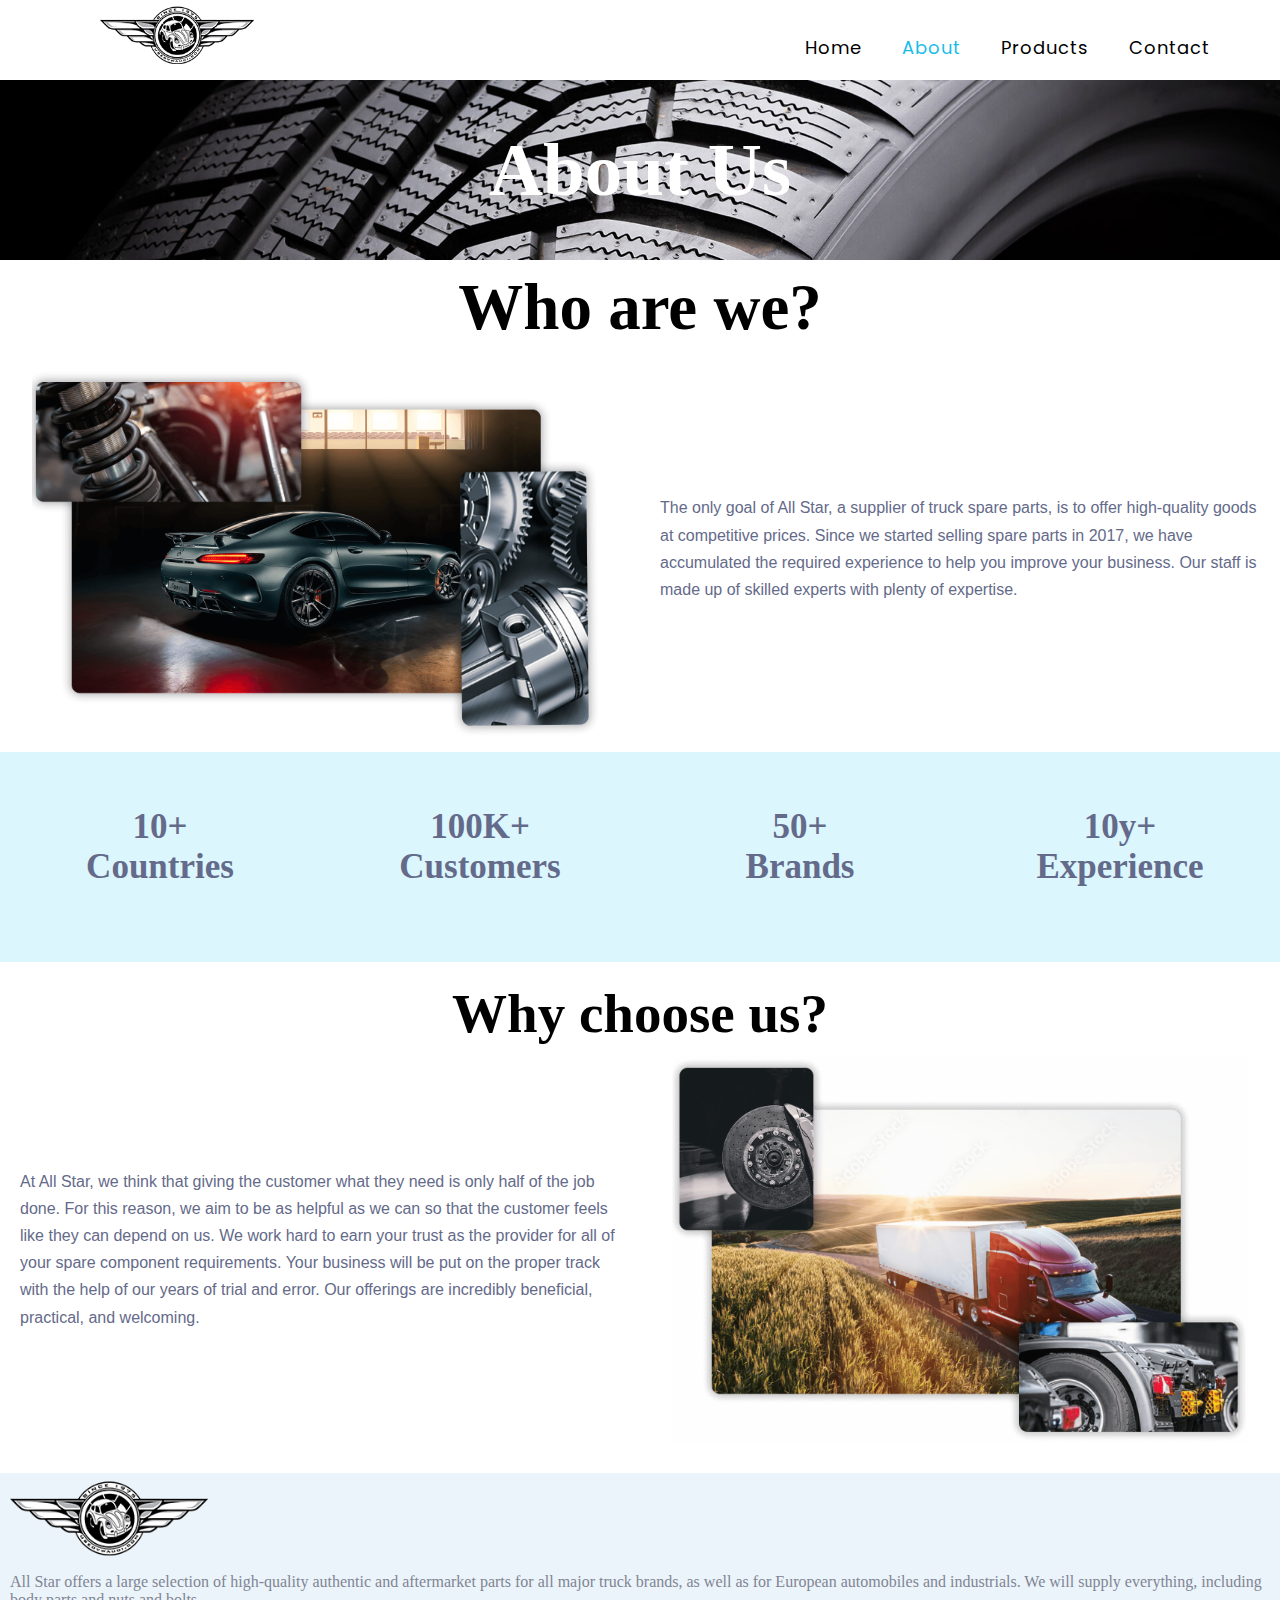
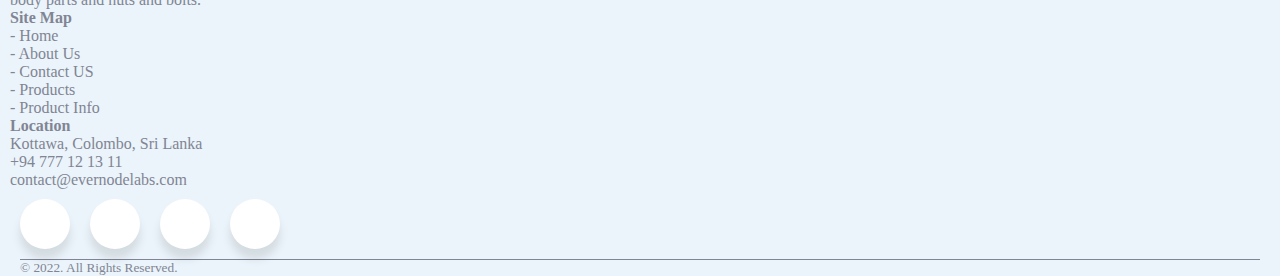
<file: about.html>
<html lang="en">

<head>
    <meta charset="UTF-8">
    <meta http-equiv="X-UA-Compatible" content="IE=edge">
    <meta name="viewport" content="width=device-width, initial-scale=1.0">
    <title>All Star</title>

    <link rel="stylesheet" href="https://use.fontawesome.com/releases/v5.13.0/css/all.css"
        integrity="sha384-Bfad6CLCknfcloXFOyFnlgtENryhrpZCe29RTifKEixXQZ38WheV+i/6YWSzkz3V" crossorigin="anonymous" />

    <!--Bootstrap CDN | CSS only -->
    <link href="https://cdn.jsdelivr.net/npm/bootstrap@5.2.0-beta1/dist/css/bootstrap.min.css" rel="stylesheet"
        integrity="sha384-0evHe/X+R7YkIZDRvuzKMRqM+OrBnVFBL6DOitfPri4tjfHxaWutUpFmBp4vmVor" crossorigin="anonymous">
    <!-- JavaScript Bundle with Popper -->
    <script src="https://cdn.jsdelivr.net/npm/bootstrap@5.2.0-beta1/dist/js/bootstrap.bundle.min.js"
        integrity="sha384-pprn3073KE6tl6bjs2QrFaJGz5/SUsLqktiwsUTF55Jfv3qYSDhgCecCxMW52nD2"
        crossorigin="anonymous"></script>


    <link rel="preconnect" href="https://fonts.googleapis.com">
    <link rel="preconnect" href="https://fonts.gstatic.com" crossorigin>

    <link href="https://fonts.googleapis.com/css2?family=Poppins:wght@200&display=swap" rel="stylesheet">

    <link rel="stylesheet" href="about.css">

</head>

<body>

    <nav class="nav-bar-wrapper">
        <a href="index.html"><img class="logo" src="images/main logo.png" alt="logo"></a>
        <input type="checkbox" id="click">
        <label for="click" class="menu-btn">
            <i class="fas fa-bars"></i>
        </label>
        <ul>
            <li><a href="index.html">Home</a></li>
            <li><a class="active" href="about.html">About</a></li>
            <li><a href="products.html">Products</a></li>
            <li><a href="contact.html">Contact</a></li>
        </ul>
    </nav>

    <div class="section-1-wrapper">
        <div class="section-1-sub-wrapper">
            <h1 class="section-1-header tracking-in-expand">About Us</h1>
        </div>
    </div>

    <div class="section-2-wrapper">
        <h1 class="s2-header">Who are we?</h1>
        <div class="grid-container-s2 section-2-sub-wrapper">
            <!-- <div class="grid-child">
                <img class="s2-img" src="images/abt1.png" alt="">
            </div> -->
            <div class="grid-child">
                <img class="s2-img" src="images/abt3.png" alt="">
            </div>
            <div class="grid-child s2-para-wrapper">
                <p class="s2-para">
                    The only goal of All Star, a supplier of truck spare parts, is to offer high-quality goods at
                    competitive prices. Since we started selling spare parts in 2017, we have accumulated the required
                    experience to help you improve your business. Our staff is made up of skilled experts with plenty of
                    expertise.
                </p>
            </div>
        </div>
    </div>

    <div class="section-3-wrapper">
        <div class="section-3-sub-wrapper">
            <div class="cards-list">

                <div class="card 1">
                    <div class="card_image">
                        <h1 class="card-text">10+<br>Countries</h1>
                    </div>
                </div>

                <div class="card 2">
                    <div class="card_image">
                        <h1 class="card-text">100K+<br>Customers</h1>
                    </div>
                </div>

                <div class="card 3">
                    <div class="card_image">
                        <h1 class="card-text">50+<br>Brands</h1>
                    </div>
                </div>

                <div class="card 4">
                    <div class="card_image">
                        <h1 class="card-text">10y+<br>Experience</h1>
                    </div>
                </div>

            </div>
        </div>
    </div>

    <div class="section-4-wrapper">
        <h1 class="s4-header">Why choose us?</h1>
        <div class="grid-container-s4 section-4-sub-wrapper">
            <div class="grid-child s4-para-wrapper">
                <p class="s4-para">
                    At All Star, we think that giving the customer what they need is only half of the job done. For this
                    reason, we aim to be as helpful as we can so that the customer feels like they can depend on us. We
                    work hard to earn your trust as the provider for all of your spare component requirements. Your
                    business will be put on the proper track with the help of our years of trial and error. Our
                    offerings are incredibly beneficial, practical, and welcoming.
                </p>
            </div>
            <!-- <div class="grid-child">
                <img class="s4-img" src="images/abt3.png" alt="">
            </div> -->
            <div class="grid-child">
                <img class="s4-img" src="images/abt1.png" alt="">
            </div>
        </div>
    </div>

    <footer class="site-footer">
        <div class="pt-5 pb-5 footer">
            <div class="container">
                <div class="row">
                    <div class="col-lg-5 col-xs-12 about-company">
                        <img class="logo" src="images/main logo.png" alt="logo">
                        <p class="pr-5">All Star offers a large selection of high-quality authentic and aftermarket parts for
                            all major truck brands, as well as for European automobiles and industrials. We will supply
                            everything, including body parts and nuts and bolts.</p>
                    </div>
                    <div class="col-lg-3 col-xs-12 links">
                        <h4 class="mt-lg-0 mt-sm-3">Site Map</h4>
                        <ul class="m-0 p-0 links">
                            <li>- <a href="index.html">Home</a></li>
                            <li>- <a href="about.html">About Us</a></li>
                            <li>- <a href="contact.html">Contact US</a></li>
                            <li>- <a href="products.html">Products</a></li>
                            <li>- <a href="product-info.html">Product Info</a></li>
                        </ul>
                    </div>
                    <div class="col-lg-4 col-xs-12 location">
                        <h4 class="mt-lg-0 mt-sm-4">Location</h4>
                        <p>Kottawa, Colombo, Sri Lanka</p>
                        <p class="mb-0">+94 777 12 13 11</p>
                        <p>contact@evernodelabs.com</p>

                        <div class="col item social"><a href="#"><i class="icon ion-social-facebook"></i></a><a
                                href="#"><i class="icon ion-social-twitter"></i></a><a href="#"><i
                                    class="icon ion-social-snapchat"></i></a><a href="#"><i
                                    class="icon ion-social-instagram"></i></a></div>


                        <div class="wrapper">
                            <div class="icon facebook">
                                <div class="tooltip">Facebook</div>
                                <span><i class="fab fa-facebook-f"></i></span>
                            </div>
                            <div class="icon twitter">
                                <div class="tooltip">Twitter</div>
                                <span><i class="fab fa-twitter"></i></span>
                            </div>
                            <div class="icon instagram">
                                <div class="tooltip">Instagram</div>
                                <span><i class="fab fa-instagram"></i></span>
                            </div>
                            <div class="icon youtube">
                                <div class="tooltip">Youtube</div>
                                <span><i class="fab fa-youtube"></i></span>
                            </div>
                        </div>

                    </div>
                </div>
                <div class="row mt-5 footer-bottom">
                    <div class="copyright">
                        <p><small>© 2022. All Rights Reserved.</small></p>
                    </div>
                </div>
            </div>
        </div>
    </footer>

</body>

</html>
</file>
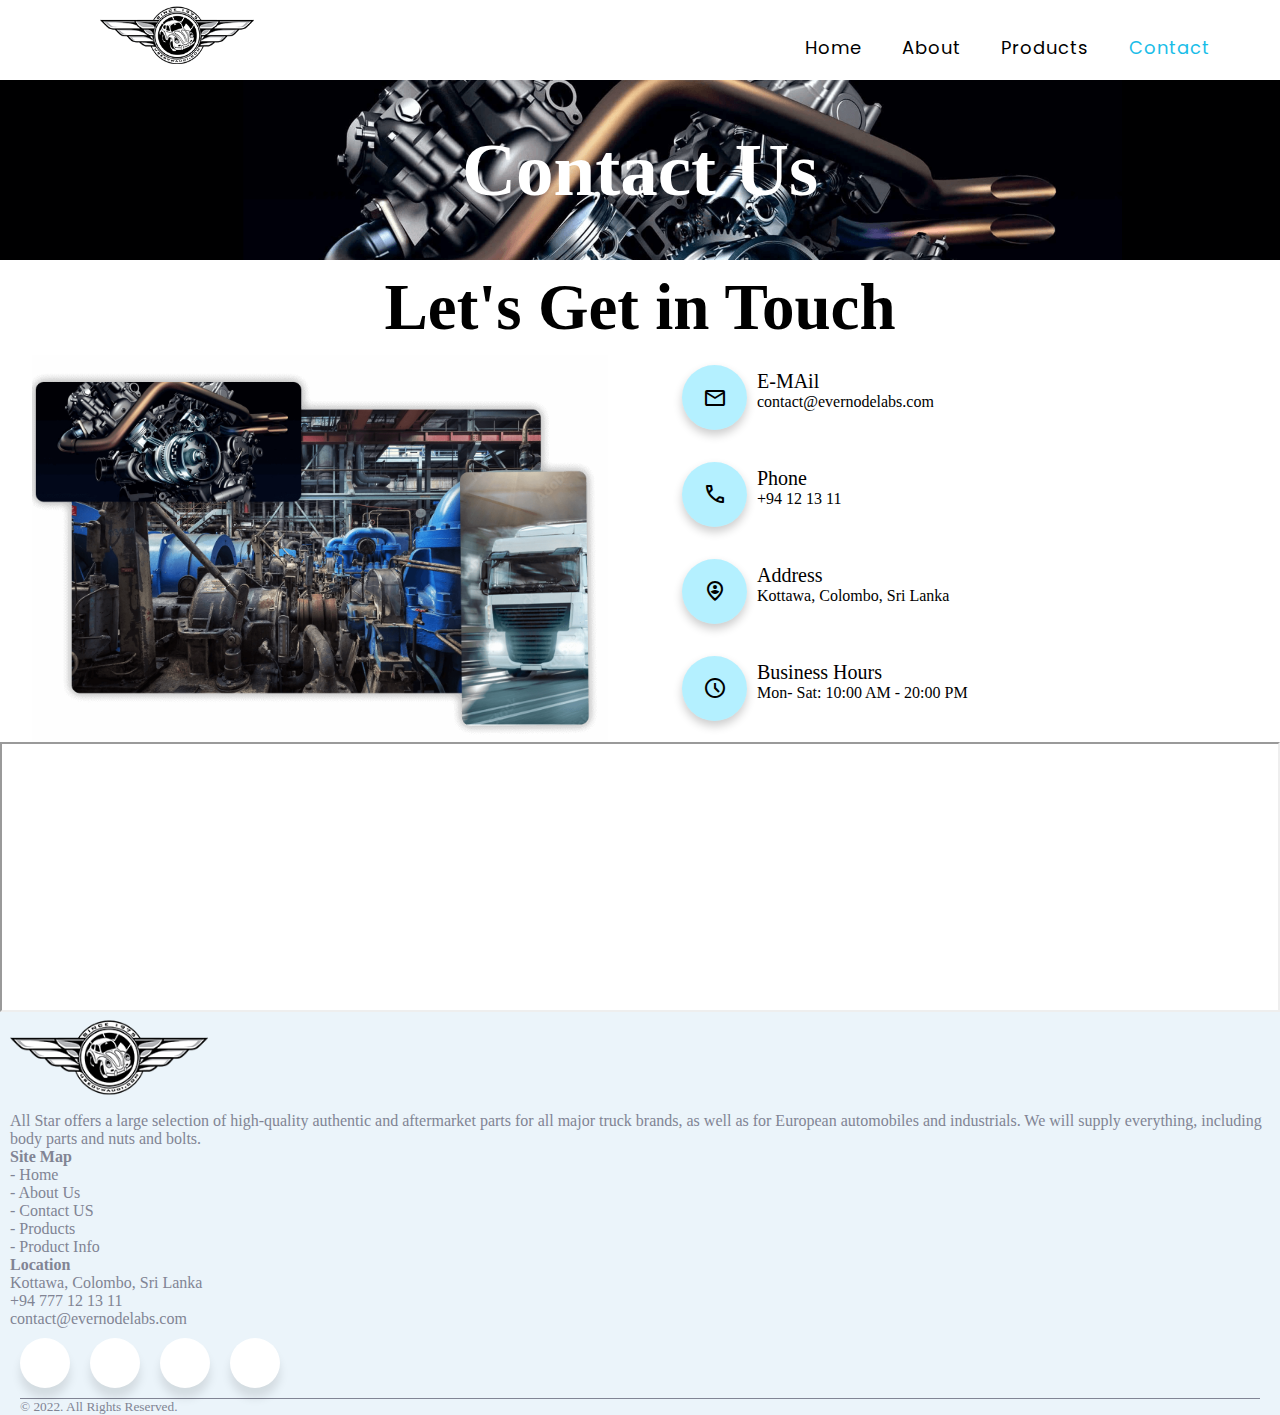
<file: contact.html>
<html lang="en">
<head>
    <meta charset="UTF-8">
    <meta http-equiv="X-UA-Compatible" content="IE=edge">
    <meta name="viewport" content="width=device-width, initial-scale=1.0">
    <title>All Star</title>

    <!-- font awsome styles -->
    <link rel="stylesheet" href="https://use.fontawesome.com/releases/v5.13.0/css/all.css" integrity="sha384-Bfad6CLCknfcloXFOyFnlgtENryhrpZCe29RTifKEixXQZ38WheV+i/6YWSzkz3V" crossorigin="anonymous" />

    <!--Bootstrap CDN | CSS only -->
    <link href="https://cdn.jsdelivr.net/npm/bootstrap@5.2.0-beta1/dist/css/bootstrap.min.css" rel="stylesheet"
        integrity="sha384-0evHe/X+R7YkIZDRvuzKMRqM+OrBnVFBL6DOitfPri4tjfHxaWutUpFmBp4vmVor" crossorigin="anonymous">
    <!-- JavaScript Bundle with Popper -->
    <script src="https://cdn.jsdelivr.net/npm/bootstrap@5.2.0-beta1/dist/js/bootstrap.bundle.min.js"
        integrity="sha384-pprn3073KE6tl6bjs2QrFaJGz5/SUsLqktiwsUTF55Jfv3qYSDhgCecCxMW52nD2"
        crossorigin="anonymous"></script>


    <link rel="preconnect" href="https://fonts.googleapis.com">
    <link rel="preconnect" href="https://fonts.gstatic.com" crossorigin>


    <link href="https://fonts.googleapis.com/css2?family=Poppins:wght@200&display=swap" rel="stylesheet">
    <link rel="stylesheet" href="https://fonts.googleapis.com/css2?family=Material+Symbols+Outlined:opsz,wght,FILL,GRAD@48,400,0,0" />

    <link rel="stylesheet" href="contact.css">

</head>

<body>

    <nav class="nav-bar-wrapper">
        <a href="index.html"><img class="logo" src="images/main logo.png" alt="logo"></a>
        <input type="checkbox" id="click">
        <label for="click" class="menu-btn">
            <i class="fas fa-bars"></i>
        </label>
        <ul>
            <li><a href="index.html">Home</a></li>
            <li><a href="about.html">About</a></li>
            <li><a href="products.html">Products</a></li>
            <li><a class="active" href="contact.html">Contact</a></li>
        </ul>
    </nav>

    <div class="section-1-wrapper">
        <div class="section-1-sub-wrapper">
            <h1 class="section-1-header tracking-in-expand ">Contact Us</h1>
        </div>
    </div>

    <div class="section-2-wrapper">
        <h1 class="s2-header">Let's Get in Touch</h1>
        <div class="grid-container-s2 section-2-sub-wrapper">
            <div class="grid-child">
                <img class="s2-img" src="images/cnt1.png" alt="">
            </div>
            <div class="grid-child contact-wrapper">
                <div class="para-wrapper">
                    <button class="btn"><span class="material-symbols-outlined">mail</span></button>
                    <p class="s2-para-wrapper"><span class="s2-pb">E-MAil</span><br>contact@evernodelabs.com</p>
                </div>
                <div class="para-wrapper">
                    <button class="btn"><span class="material-symbols-outlined">call</span></button>
                    <p class="s2-para-wrapper"><span class="s2-pb">Phone</span><br>+94 12 13 11</p>
                </div>

                <div class="para-wrapper">
                    <button class="btn"><span class="material-symbols-outlined">person_pin_circle</span></button>
                    <p class="s2-para-wrapper"><span class="s2-pb">Address</span><br>Kottawa, Colombo, Sri Lanka</p>
                </div>
                <div class="para-wrapper">
                    <button class="btn"><span class="material-symbols-outlined">schedule</span></button>
                    <p class="s2-para-wrapper"><span class="s2-pb">Business Hours</span><br>Mon- Sat: 10:00 AM -
                        20:00 PM</p>
                </div>
            </div>
        </div>
    </div>

    <div class="section-3-wrapper">
        <iframe class="section-3-wrapper"  src="https://www.google.com/maps/embed?pb=!1m18!1m12!1m3!1d15845.677676095927!2d79.95342922326188!3d6.840215425957916!2m3!1f0!2f0!3f0!3m2!1i1024!2i768!4f13.1!3m3!1m2!1s0x3ae2504b3e254457%3A0xd5f578935488b98f!2sKottawa%20Town%2C%20Pannipitiya!5e0!3m2!1sen!2slk!4v1659859071457!5m2!1sen!2slk" allowfullscreen="" loading="lazy" referrerpolicy="no-referrer-when-downgrade"></iframe>
    </div>

    <footer class="site-footer">
        <div class="pt-5 pb-5 footer">
            <div class="container">
                <div class="row">
                    <div class="col-lg-5 col-xs-12 about-company">
                        <img class="logo" src="images/main logo.png" alt="logo">
                        <p class="pr-5">All Star offers a large selection of high-quality authentic and aftermarket parts for
                            all major truck brands, as well as for European automobiles and industrials. We will supply
                            everything, including body parts and nuts and bolts.</p>
                    </div>
                    <div class="col-lg-3 col-xs-12 links">
                        <h4 class="mt-lg-0 mt-sm-3">Site Map</h4>
                        <ul class="m-0 p-0 links">
                            <li>- <a href="index.html">Home</a></li>
                            <li>- <a href="about.html">About Us</a></li>
                            <li>- <a href="contact.html">Contact US</a></li>
                            <li>- <a href="products.html">Products</a></li>
                            <li>- <a href="product-info.html">Product Info</a></li>
                        </ul>
                    </div>
                    <div class="col-lg-4 col-xs-12 location">
                        <h4 class="mt-lg-0 mt-sm-4">Location</h4>
                        <p>Kottawa, Colombo, Sri Lanka</p>
                        <p class="mb-0">+94 777 12 13 11</p>
                        <p>contact@evernodelabs.com</p>

                        <div class="col item social"><a href="#"><i class="icon ion-social-facebook"></i></a><a
                                href="#"><i class="icon ion-social-twitter"></i></a><a href="#"><i
                                    class="icon ion-social-snapchat"></i></a><a href="#"><i
                                    class="icon ion-social-instagram"></i></a></div>


                        <div class="wrapper">
                            <div class="icon facebook">
                                <div class="tooltip">Facebook</div>
                                <span><i class="fab fa-facebook-f"></i></span>
                            </div>
                            <div class="icon twitter">
                                <div class="tooltip">Twitter</div>
                                <span><i class="fab fa-twitter"></i></span>
                            </div>
                            <div class="icon instagram">
                                <div class="tooltip">Instagram</div>
                                <span><i class="fab fa-instagram"></i></span>
                            </div>
                            <div class="icon youtube">
                                <div class="tooltip">Youtube</div>
                                <span><i class="fab fa-youtube"></i></span>
                            </div>
                        </div>

                    </div>
                </div>
                <div class="row mt-5 footer-bottom">
                    <div class="copyright">
                        <p><small>© 2022. All Rights Reserved.</small></p>
                    </div>
                </div>
            </div>
        </div>
    </footer>

</body>

</html>
</file>
<file: about.css>
@import url('https://fonts.googleapis.com/css2?family=Roboto:ital,wght@0,500;1,400&display=swap');
@import url('https://fonts.googleapis.com/css2?family=Poppins:wght@200;300;400;500;600;700&display=swap');
@import url('https://fonts.googleapis.com/css2?family=Roboto:wght@700&display=swap');

* {
    margin: 0;
    padding: 0;
    box-sizing: border-box;
}

/* =========== nav bar =========== */

nav {
    display: flex;
    height: 80px;
    width: 100%;
    background: #ffffff;
    align-items: center;
    justify-content: space-between;
    padding: 0 50px 0 100px;
    flex-wrap: wrap;
}

nav .logo {
    height: 80px;
}

nav ul {
    display: flex;
    flex-wrap: wrap;
    list-style: none;
}

nav ul li {
    margin: 0 5px;
    margin-top: 15px;
    font-family: 'Poppins', sans-serif;
}

nav ul li a {
    color: #000000;
    text-decoration: none;
    font-size: 18px;
    font-weight: 400;
    padding-top: 20px;
    padding: 8px 15px;
    border-radius: 5px;
    letter-spacing: 1px;
    transition: all 0.3s ease;
}

nav .menu-btn i {
    color: rgb(0, 0, 0);
    font-size: 22px;
    cursor: pointer;
    display: none;
}

input[type="checkbox"] {
    display: none;
}

nav ul li a.active,
nav ul li a:hover {
    background: none;
    color: #19BDE8;
}

@media (max-width: 1000px) {
    nav {
        padding: 0 40px 0 50px;
    }
}

@media (max-width: 920px) {
    nav .menu-btn i {
        display: block;
    }

    #click:checked~.menu-btn i:before {
        content: "\f00d";
    }

    nav ul {
        position: fixed;
        top: 80px;
        left: -100%;
        background: rgb(255, 255, 255);
        height: 100vh;
        width: 100%;
        text-align: center;
        display: block;
        transition: all 0.3s ease;
        z-index: 100;
    }

    #click:checked~ul {
        left: 0;
    }

    nav ul li {
        width: 100%;
        margin: 40px 0;
    }

    nav ul li a {
        width: 100%;
        margin-left: -100%;
        display: block;
        font-size: 20px;
        transition: 0.6s cubic-bezier(0.68, -0.55, 0.265, 1.55);
    }

    #click:checked~ul li a {
        margin-left: 0px;
    }

    nav ul li a.active,
    nav ul li a:hover {
        background: none;
        color: cyan;
    }
}

/* =========== section-1 =========== */

.section-1-wrapper{
    background-image: url(images/tyrehero.jpg);
    width: 100%;
    height: 20vh;
    background-position: center;
    background-repeat: no-repeat;
    background-size: cover;
    display: table;
}

.section-1-sub-wrapper{
    display: table-cell;
    vertical-align: middle;
}

.section-1-header{    
    text-align: center;
    color: white;
    font-weight: 900;
    font-size: 75px;
    text-shadow: rgba(99, 99, 99, 0.2) 0px 2px 8px 0px;
    padding: 0px 20px;
}

/**
 * ----------------------------------------
 * animation tracking-in-expand
 * ----------------------------------------
 */

 /* ----------------------------------------------
 * Generated by Animista on 2022-6-4 10:9:50
 * Licensed under FreeBSD License.
 * See http://animista.net/license for more info. 
 * w: http://animista.net, t: @cssanimista
 * ---------------------------------------------- */


.tracking-in-expand {
	-webkit-animation: tracking-in-expand 1.5s cubic-bezier(0.215, 0.610, 0.355, 1.000) both;
	        animation: tracking-in-expand 1.5s cubic-bezier(0.215, 0.610, 0.355, 1.000) both;
}

 @-webkit-keyframes tracking-in-expand {
    0% {
      letter-spacing: -0.5em;
      opacity: 0;
    }
    40% {
      opacity: 0.6;
    }
    100% {
      opacity: 1;
    }
  }
  @keyframes tracking-in-expand {
    0% {
      letter-spacing: -0.5em;
      opacity: 0;
    }
    40% {
      opacity: 0.6;
    }
    100% {
      opacity: 1;
    }
  }

  /**
 * ----------------------------------------
 * animation tracking-in-expand end
 * ----------------------------------------
 */
  

@media (min-width: 1400px) {
    .section-1-header{    
        font-size: 85px;
    }
}
@media (max-width: 480px) {
    .section-1-header{    
        font-size: 65px;
    }
}
@media (max-width: 320px) {
    .section-1-header{    
        font-size: 50px;
    }
}

/* =========== section-2 =========== */

.section-2-wrapper{
    max-width: 1280px;
    display: block;
    margin-left: auto;
    margin-right: auto;
}

.grid-container-s2{
    display: grid;
    grid-template-columns: 1fr 1fr;
}

.s2-header{
    text-align: center;
    color: rgb(0, 0, 0);
    font-weight: 700;
    font-size: 65px;
    padding: 10px 20px;
}

.s2-para-wrapper{
    display: table;
}

.s2-para{
    display: table-cell;
    vertical-align: middle;

    -webkit-text-size-adjust: none;
    --swiper-theme-color: #007aff;
    --swiper-navigation-size: 44px;
    font-family: Lato, arial, sans-serif;
    -webkit-font-smoothing: antialiased;
    color: #646A89;
    text-align: left;
    -webkit-box-direction: reverse;
    line-height: 170%;
    box-sizing: border-box;
    -webkit-tap-highlight-color: rgba(0, 0, 0, 0);
    outline: none;
    margin: 0;
    border: 0;
    font-size: 100%;
    padding: 20px 20px;
}

.s2-img{
    width: 90%;
    height: auto;
    display: block;
    margin-left: auto;
    margin-right: auto;
}

@media all and (max-width: 900px) {

    .grid-container-s2{
        display: grid;
        grid-template-columns:  1fr;
    }

}

/* ======== section-3 ======== */

.section-3-wrapper {
    background-color: #DBF6FD;
    margin: 10px 0px;
    width: 100%;
}

.section-3-sub-wrapper {
    max-width: 1280px;
    display: block;
    margin-left: auto;
    margin-right: auto;    
}


.cards-list {
    z-index: 0;
    width: 100%;
    display: flex;
    justify-content: space-around;
    flex-wrap: wrap;
}

.card {
    margin: 30px auto;
    width: 200px;
    height: 200px;
    border-radius: 40px;
    cursor: pointer;
    transition: 0.4s;
    background-color: transparent;
    border: none;
    margin: 5px;
}

.card .card_image {
    width: inherit;
    height: inherit;
    border-radius: 40px;
}

.card .card_image img {
    width: inherit;
    height: inherit;
    border-radius: 40px;
    object-fit: cover;
}

.card-text{
    font-weight: 900;
    color: #646A89;    
    text-align: center;
    font-size: 35px;
    margin-top: 50px;
}

.card:hover {
    transform: scale(0.9, 0.9);
}

@media all and (max-width: 500px) {
    .card-list {
        /* On small screens, we are no longer using row direction but column */
        flex-direction: column;
    }
}

/* =========== section-4 =========== */

.section-4-wrapper{
    max-width: 1280px;
    display: block;
    margin-left: auto;
    margin-right: auto;
}

.grid-container-s4{
    display: grid;
    grid-template-columns: 1fr 1fr;
}

.s4-header{
    text-align: center;
    color: rgb(0, 0, 0);
    font-weight: 700;
    font-size: 55px;
    padding: 10px 20px;
}

.s4-para-wrapper{
    display: table;
}

.s4-para{
    display: table-cell;
    vertical-align: middle;

    -webkit-text-size-adjust: none;
    --swiper-theme-color: #007aff;
    --swiper-navigation-size: 44px;
    font-family: Lato, arial, sans-serif;
    -webkit-font-smoothing: antialiased;
    color: #646A89;
    text-align: left;
    -webkit-box-direction: reverse;
    line-height: 170%;
    box-sizing: border-box;
    -webkit-tap-highlight-color: rgba(0, 0, 0, 0);
    outline: none;
    margin: 0;
    border: 0;
    font-size: 100%;
    padding: 20px 20px;
    margin-top: 3%;
}

.s4-img{
    width: 90%;
    height: auto;
    display: block;
    margin-left: auto;
    margin-right: auto;
}

@media all and (max-width: 900px) {

    .grid-container-s4{
        display: grid;
        grid-template-columns:  1fr;
    }

}

/* ======== footer ======== */


.footer {
    background: #ebf4fa;
    color: #818494;
    padding-bottom: 0px;
    margin-top: 30px;
    padding-left: 10px;
    padding-right: 10px;
}

.logo {
    width: auto;
    height: 100px;
    padding-bottom: 10px;
    transition-duration: 0.5s;
}

.site-footer {
    padding-bottom: 0px;
}

.footer .links ul {
    list-style-type: none;
    text-decoration: none;
}

.footer .links li a {
    color: #818494;
    transition: color 0.2s;
    text-decoration: none;
}

.footer .links li a:hover {
    text-decoration: none;
    color: #4180cb;
}

.footer .about-company i {
    font-size: 25px;
}

.footer .about-company a {
    color: #818494;
    transition: color 0.2s;
}

.footer .about-company a:hover {
    color: #4180cb;
}

.footer .location i {
    font-size: 18px;
}

.footer-bottom {
    text-align: left;
    padding-left: 10px;
    padding-right: 10px;
    width: 100%;
}

.footer .copyright p {
    border-top: 1px solid #818494;
    color: #818494;
}

*:focus,
*:active {
    outline: none !important;
    -webkit-tap-highlight-color: transparent;
}

.wrapper {
    display: inline-flex;
}

.wrapper .icon {
    position: relative;
    background-color: #ffffff;
    border-radius: 50%;
    padding: 15px;
    margin: 10px;
    width: 50px;
    height: 50px;
    font-size: 18px;
    display: flex;
    justify-content: center;
    align-items: center;
    flex-direction: column;
    box-shadow: 0 10px 10px rgba(0, 0, 0, 0.1);
    cursor: pointer;
    transition: all 0.2s cubic-bezier(0.68, -0.55, 0.265, 1.55);
}

.wrapper .tooltip {
    position: absolute;
    top: 0;
    font-size: 14px;
    background-color: #ffffff;
    color: #ffffff;
    padding: 5px 8px;
    border-radius: 5px;
    box-shadow: 0 10px 10px rgba(0, 0, 0, 0.1);
    opacity: 0;
    pointer-events: none;
    transition: all 0.3s cubic-bezier(0.68, -0.55, 0.265, 1.55);
}

.wrapper .tooltip::before {
    position: absolute;
    content: "";
    height: 8px;
    width: 8px;
    background-color: #ffffff;
    bottom: -3px;
    left: 50%;
    transform: translate(-50%) rotate(45deg);
    transition: all 0.3s cubic-bezier(0.68, -0.55, 0.265, 1.55);
}

.wrapper .icon:hover .tooltip {
    top: -45px;
    opacity: 1;
    visibility: visible;
    pointer-events: auto;
}

.wrapper .icon:hover span,
.wrapper .icon:hover .tooltip {
    text-shadow: 0px -1px 0px rgba(0, 0, 0, 0.1);
}

.wrapper .facebook:hover,
.wrapper .facebook:hover .tooltip,
.wrapper .facebook:hover .tooltip::before {
    background-color: #3b5999;
    color: #ffffff;
}

.wrapper .twitter:hover,
.wrapper .twitter:hover .tooltip,
.wrapper .twitter:hover .tooltip::before {
    background-color: #46c1f6;
    color: #ffffff;
}

.wrapper .instagram:hover,
.wrapper .instagram:hover .tooltip,
.wrapper .instagram:hover .tooltip::before {
    background-color: #e1306c;
    color: #ffffff;
}

.wrapper .youtube:hover,
.wrapper .youtube:hover .tooltip,
.wrapper .youtube:hover .tooltip::before {
    background-color: #de463b;
    color: #ffffff;
}
</file>
<file: contact.css>
@import url('https://fonts.googleapis.com/css2?family=Roboto:ital,wght@0,500;1,400&display=swap');
@import url('https://fonts.googleapis.com/css2?family=Poppins:wght@200;300;400;500;600;700&display=swap');
@import url('https://fonts.googleapis.com/css2?family=Roboto:wght@700&display=swap');

* {
    margin: 0;
    padding: 0;
    box-sizing: border-box;
}

/* =========== nav bar =========== */

nav {
    display: flex;
    height: 80px;
    width: 100%;
    background: #ffffff;
    align-items: center;
    justify-content: space-between;
    padding: 0 50px 0 100px;
    flex-wrap: wrap;
}

nav .logo {
    height: 80px;
}

nav ul {
    display: flex;
    flex-wrap: wrap;
    list-style: none;
}

nav ul li {
    margin: 0 5px;
    margin-top: 15px;
    font-family: 'Poppins', sans-serif;
}

nav ul li a {
    color: #000000;
    text-decoration: none;
    font-size: 18px;
    font-weight: 400;
    padding-top: 20px;
    padding: 8px 15px;
    border-radius: 5px;
    letter-spacing: 1px;
    transition: all 0.3s ease;
}

nav .menu-btn i {
    color: rgb(0, 0, 0);
    font-size: 22px;
    cursor: pointer;
    display: none;
}

input[type="checkbox"] {
    display: none;
}

nav ul li a.active,
nav ul li a:hover {
    background: none;
    color: #19BDE8;
}

@media (max-width: 1000px) {
    nav {
        padding: 0 40px 0 50px;
    }
}

@media (max-width: 920px) {
    nav .menu-btn i {
        display: block;
    }

    #click:checked~.menu-btn i:before {
        content: "\f00d";
    }

    nav ul {
        position: fixed;
        top: 80px;
        left: -100%;
        background: rgb(255, 255, 255);
        height: 100vh;
        width: 100%;
        text-align: center;
        display: block;
        transition: all 0.3s ease;
        z-index: 100;
    }

    #click:checked~ul {
        left: 0;
    }

    nav ul li {
        width: 100%;
        margin: 40px 0;
    }

    nav ul li a {
        width: 100%;
        margin-left: -100%;
        display: block;
        font-size: 20px;
        transition: 0.6s cubic-bezier(0.68, -0.55, 0.265, 1.55);
    }

    #click:checked~ul li a {
        margin-left: 0px;
    }

    nav ul li a.active,
    nav ul li a:hover {
        background: none;
        color: cyan;
    }
}


/* =========== section-1 =========== */

.section-1-wrapper {
    background-image: url(images/cntbg.png);
    width: 100%;
    height: 20vh;
    background-position: center;
    background-repeat: no-repeat;
    background-size: cover;
    display: table;
}

.section-1-sub-wrapper {
    display: table-cell;
    vertical-align: middle;
}

.section-1-header {
    text-align: center;
    color: white;
    font-weight: 900;
    font-size: 75px;
    text-shadow: rgba(99, 99, 99, 0.2) 0px 2px 8px 0px;
    padding: 0px 20px;
}

/**
 * ----------------------------------------
 * animation tracking-in-expand
 * ----------------------------------------
 */

/* ----------------------------------------------
 * Generated by Animista on 2022-6-4 10:9:50
 * Licensed under FreeBSD License.
 * See http://animista.net/license for more info. 
 * w: http://animista.net, t: @cssanimista
 * ---------------------------------------------- */


.tracking-in-expand {
    -webkit-animation: tracking-in-expand 1.5s cubic-bezier(0.215, 0.610, 0.355, 1.000) both;
    animation: tracking-in-expand 1.5s cubic-bezier(0.215, 0.610, 0.355, 1.000) both;
}

@-webkit-keyframes tracking-in-expand {
    0% {
        letter-spacing: -0.5em;
        opacity: 0;
    }

    40% {
        opacity: 0.6;
    }

    100% {
        opacity: 1;
    }
}

@keyframes tracking-in-expand {
    0% {
        letter-spacing: -0.5em;
        opacity: 0;
    }

    40% {
        opacity: 0.6;
    }

    100% {
        opacity: 1;
    }
}

/**
 * ----------------------------------------
 * animation tracking-in-expand end
 * ----------------------------------------
 */

@media (min-width: 1400px) {
    .section-1-header {
        font-size: 85px;
    }
}

@media (max-width: 480px) {
    .section-1-header {
        font-size: 65px;
    }
}

@media (max-width: 320px) {
    .section-1-header {
        font-size: 50px;
    }
}

/* =========== section-2 =========== */

.section-2-wrapper {
    max-width: 1280px;
    display: block;
    margin-left: auto;
    margin-right: auto;
}

.grid-container-s2 {
    display: grid;
    grid-template-columns: 1fr 1fr;
}

.s2-header {
    text-align: center;
    color: rgb(0, 0, 0);
    font-weight: 700;
    font-size: 65px;
    padding: 10px 20px;
}



.s2-img {
    width: 90%;
    height: auto;
    display: block;
    margin-left: auto;
    margin-right: auto;
}

.contact-wrapper {
    display: grid;
    grid-template-columns: 1fr;
    width: 90%;
    margin-left: 5%;
    margin-right: 5%;
}

.para-wrapper {
    display: inline-flex;
}

.s2-para-wrapper {
    margin-top: 15px;
}

.s2-pb {
    text-align: left;
    font-weight: 500;
    color: black;
    font-size: 20px;
}

/* From uiverse.io */
.btn {
    position: relative;
    font-size: 17px;
    text-transform: uppercase;
    text-decoration: none;
    height: 65px;
    width: 65px;
    display: inline-block;
    border-radius: 50%;
    transition: all .2s;
    border: none;
    font-family: inherit;
    font-weight: 500;
    color: black;
    background-color: #00ccff4b;
    box-shadow: 0 5px 10px rgba(0, 0, 0, 0.2);
    margin: 10px 10px;
}

.btn:hover {
    transform: translateY(-3px);
    box-shadow: 0 10px 20px rgba(0, 0, 0, 0.2);
}

.btn:active {
    transform: translateY(-1px);
    box-shadow: 0 5px 10px rgba(0, 0, 0, 0.2);
}

.btn::after {
    content: "";
    display: inline-block;
    height: 100%;
    width: 100%;
    border-radius: 100px;
    position: absolute;
    top: 0;
    left: 0;
    z-index: -1;
    transition: all .4s;
}

.btn::after {
    background-color: #fff;
}

.btn:hover::after {
    transform: scaleX(1.4) scaleY(1.6);
    opacity: 0;
}

@media all and (max-width: 900px) {

    .grid-container-s2 {
        display: grid;
        grid-template-columns: 1fr;
    }


    .s2-header {
        text-align: center;
        color: rgb(0, 0, 0);
        font-weight: 700;
        font-size: 55px !important;
        padding: 10px 20px;
    }

    .contact-wrapper {
        display: grid;
        grid-template-columns: 1fr 1fr;
        width: 90%;
        margin-left: 5%;
        margin-right: 5%;
    }

}

@media all and (max-width: 480px) {

    .grid-container-s2 {
        display: grid;
        grid-template-columns: 1fr;
    }

    .contact-wrapper {
        display: grid;
        grid-template-columns: 1fr !important;
        width: 90%;
        margin-left: 5%;
        margin-right: 5%;
    }

    .s2-header {
        text-align: center;
        color: rgb(0, 0, 0);
        font-weight: 700;
        font-size: 45px !important;
        padding: 10px 20px;
    }

}

/* =========== section-3 =========== */

.section-3-wrapper {
    width: 100%;
    height: 30vh;
}

/* ======== footer ======== */


.footer {
    background: #ebf4fa;
    color: #818494;
    padding-bottom: 0px;
    padding-left: 10px;
    padding-right: 10px;
}

.logo {
    width: auto;
    height: 100px;
    padding-bottom: 10px;
    transition-duration: 0.5s;
}

.site-footer {
    padding-bottom: 0px;
}

.footer .links ul {
    list-style-type: none;
    text-decoration: none;
}

.footer .links li a {
    color: #818494;
    transition: color 0.2s;
    text-decoration: none;
}

.footer .links li a:hover {
    text-decoration: none;
    color: #4180cb;
}

.footer .about-company i {
    font-size: 25px;
}

.footer .about-company a {
    color: #818494;
    transition: color 0.2s;
}

.footer .about-company a:hover {
    color: #4180cb;
}

.footer .location i {
    font-size: 18px;
}

.footer-bottom {
    text-align: left;
    padding-left: 10px;
    padding-right: 10px;
    width: 100%;
}

.footer .copyright p {
    border-top: 1px solid #818494;
    color: #818494;
}

*:focus,
*:active {
    outline: none !important;
    -webkit-tap-highlight-color: transparent;
}

.wrapper {
    display: inline-flex;
}

.wrapper .icon {
    position: relative;
    background-color: #ffffff;
    border-radius: 50%;
    padding: 15px;
    margin: 10px;
    width: 50px;
    height: 50px;
    font-size: 18px;
    display: flex;
    justify-content: center;
    align-items: center;
    flex-direction: column;
    box-shadow: 0 10px 10px rgba(0, 0, 0, 0.1);
    cursor: pointer;
    transition: all 0.2s cubic-bezier(0.68, -0.55, 0.265, 1.55);
}

.wrapper .tooltip {
    position: absolute;
    top: 0;
    font-size: 14px;
    background-color: #ffffff;
    color: #ffffff;
    padding: 5px 8px;
    border-radius: 5px;
    box-shadow: 0 10px 10px rgba(0, 0, 0, 0.1);
    opacity: 0;
    pointer-events: none;
    transition: all 0.3s cubic-bezier(0.68, -0.55, 0.265, 1.55);
}

.wrapper .tooltip::before {
    position: absolute;
    content: "";
    height: 8px;
    width: 8px;
    background-color: #ffffff;
    bottom: -3px;
    left: 50%;
    transform: translate(-50%) rotate(45deg);
    transition: all 0.3s cubic-bezier(0.68, -0.55, 0.265, 1.55);
}

.wrapper .icon:hover .tooltip {
    top: -45px;
    opacity: 1;
    visibility: visible;
    pointer-events: auto;
}

.wrapper .icon:hover span,
.wrapper .icon:hover .tooltip {
    text-shadow: 0px -1px 0px rgba(0, 0, 0, 0.1);
}

.wrapper .facebook:hover,
.wrapper .facebook:hover .tooltip,
.wrapper .facebook:hover .tooltip::before {
    background-color: #3b5999;
    color: #ffffff;
}

.wrapper .twitter:hover,
.wrapper .twitter:hover .tooltip,
.wrapper .twitter:hover .tooltip::before {
    background-color: #46c1f6;
    color: #ffffff;
}

.wrapper .instagram:hover,
.wrapper .instagram:hover .tooltip,
.wrapper .instagram:hover .tooltip::before {
    background-color: #e1306c;
    color: #ffffff;
}

.wrapper .youtube:hover,
.wrapper .youtube:hover .tooltip,
.wrapper .youtube:hover .tooltip::before {
    background-color: #de463b;
    color: #ffffff;
}
</file>
